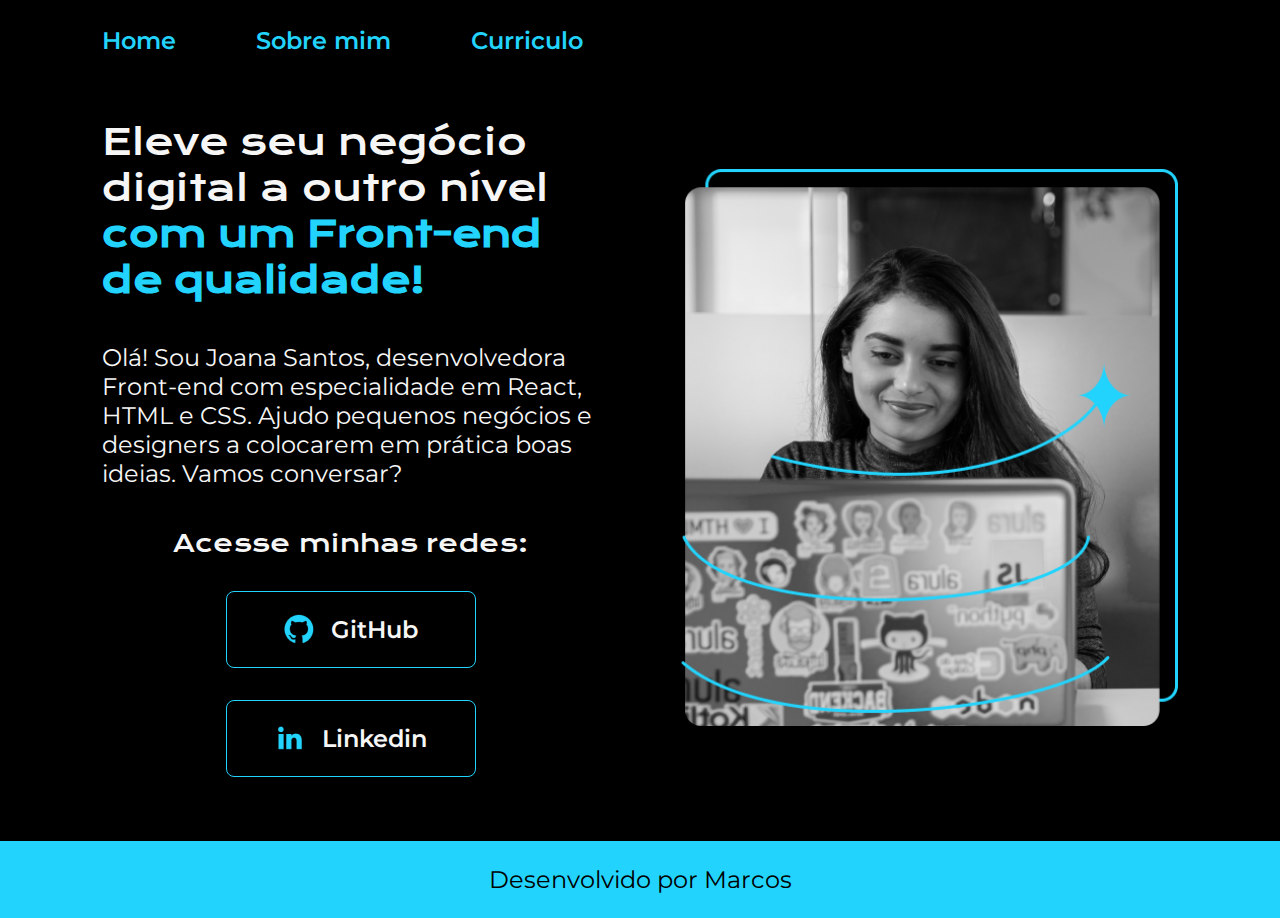
<file: index.html>
<!DOCTYPE html>
<html lang="pt-br">

<head>
    <meta charset="UTF-8">
    <meta http-equiv="X-UA-Compatible" content="IE=edge">
    <meta name="viewport" content="width=device-width, initial-scale=1.0">
    <link rel="stylesheet" href="style/index.css" type="text/css">
    <title>Portfólio</title>
</head>

<body>

    <header class="cabecalho">
        <nav class="cabecalho__menu">
            <a class="cabecalho__menu__link" href="index.html">Home</a>
            <a class="cabecalho__menu__link" href="about.html">Sobre mim</a>
            <a class="cabecalho__menu__link" href="curriculo.html">Curriculo</a>
        </nav>
    </header>
    <main class="apresentacao">
        <section class="apresentacao__conteudo">
            <h1 class="apresentacao__conteudo__titulo">
                Eleve seu negócio digital a outro nível <strong class="titulo-destaque">com um Front-end de
                    qualidade!</strong>
            </h1>
            <p class="apresentacao__conteudo__texto">
                Olá! Sou Joana Santos, desenvolvedora Front-end com especialidade em React, HTML e CSS. Ajudo pequenos
                negócios e designers a colocarem em prática boas ideias. Vamos conversar?
            </p>
            <div class="apresentacao__conteudo__links">
                <h2 class="apresentacao__conteudo__subtitulo">Acesse minhas redes:</h2>
                <a href="#">
                    <img src="resources/Logo Github.png" alt="Logo do GitHub">
                    GitHub
                </a>
                <a href="#">
                    <img src="resources/Logo linkedin.png" alt="Logo do linkedin">
                    Linkedin
                </a>
            </div>
        </section>
        <img class="apresentacao__imagem" src="resources/Imagem.png" alt="Foto de uma programadora">
    </main>

    <footer class="rodape">
       <p>Desenvolvido por Marcos</p>
    </footer>
</body>

</html>
</file>
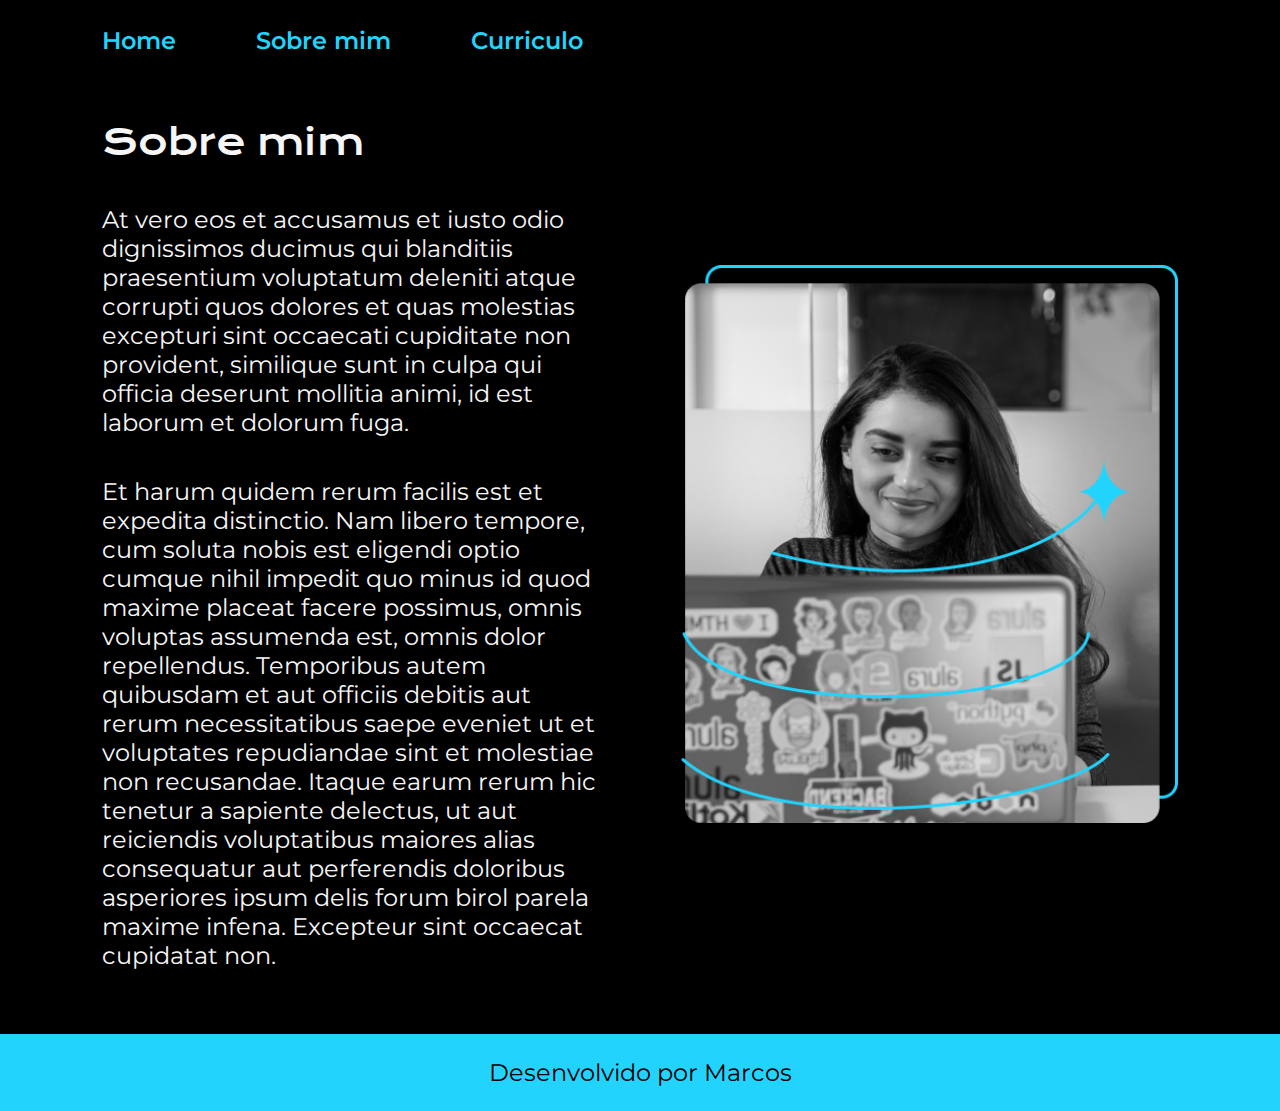
<file: about.html>
<!DOCTYPE html>
<html lang="pt-br">

<head>
    <meta charset="UTF-8">
    <meta http-equiv="X-UA-Compatible" content="IE=edge">
    <meta name="viewport" content="width=device-width, initial-scale=1.0">
    <link rel="stylesheet" href="style/index.css">
    <title>Sobre mim</title>
</head>

<body>

    <header class="cabecalho">
        <nav class="cabecalho__menu">
            <a class="cabecalho__menu__link" href="index.html">Home</a>
            <a class="cabecalho__menu__link" href="about.html">Sobre mim</a>
            <a class="cabecalho__menu__link" href="curriculo.html">Curriculo</a>
        </nav>
    </header>


    <main class="apresentacao">
        <section class="apresentacao__conteudo">
            <h1 class="apresentacao__conteudo__titulo">Sobre mim</h1>
            <p class="apresentacao__conteudo__texto">
                At vero eos et accusamus et iusto odio dignissimos ducimus qui blanditiis praesentium voluptatum
                deleniti atque corrupti quos dolores et quas molestias excepturi sint occaecati cupiditate non
                provident, similique sunt in culpa qui officia deserunt mollitia animi, id est laborum et dolorum fuga.
            </p>
            <p class="apresentacao__conteudo__texto">
                Et harum quidem rerum facilis est et expedita distinctio. Nam libero tempore, cum soluta nobis est
                eligendi optio cumque nihil impedit quo minus id quod maxime placeat facere possimus, omnis voluptas
                assumenda est, omnis dolor repellendus. Temporibus autem quibusdam et aut officiis debitis aut rerum
                necessitatibus saepe eveniet ut et voluptates repudiandae sint et molestiae non recusandae. Itaque earum
                rerum hic tenetur a sapiente delectus, ut aut reiciendis voluptatibus maiores alias consequatur aut
                perferendis doloribus asperiores ipsum delis forum birol parela maxime infena. Excepteur sint occaecat
                cupidatat non.

            </p>
        </section>
        <img class="apresentacao__imagem" src="resources/Imagem.png" alt="">
    </main>

    <footer class="rodape">
        <p>Desenvolvido por Marcos</p>
    </footer>
</body>

</html>
</file>
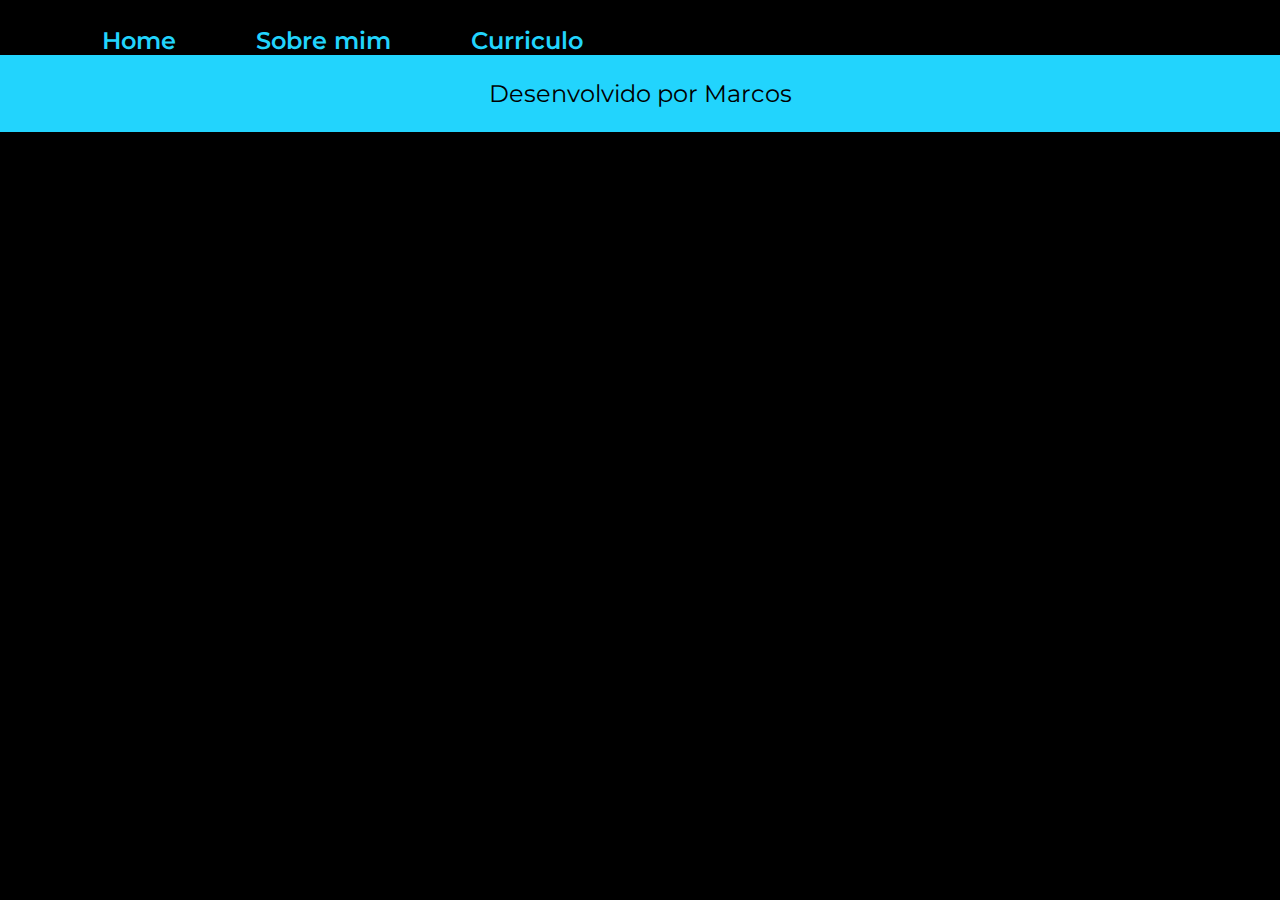
<file: curriculo.html>
<!DOCTYPE html>
<html lang="pt-br">

<head>
    <meta charset="UTF-8">
    <meta http-equiv="X-UA-Compatible" content="IE=edge">
    <meta name="viewport" content="width=device-width, initial-scale=1.0">
    <link rel="stylesheet" href="style/index.css">
    <title>Curriculo</title>
</head>

<body>

    <header class="cabecalho">
        <nav class="cabecalho__menu">
            <a class="cabecalho__menu__link" href="index.html">Home</a>
            <a class="cabecalho__menu__link" href="about.html">Sobre mim</a>
            <a class="cabecalho__menu__link" href="curriculo.html">Curriculo</a>
        </nav>
    </header>
    <footer class="rodape">
        <p>Desenvolvido por Marcos</p>
     </footer>
</body>

</html>
</file>
<file: style/index.css>
@import url('https://fonts.googleapis.com/css2?family=Krona+One&family=Montserrat:wght@400;600&display=swap');

:root {
    --cor-primaria: #000;
    --cor-secundaria: #f6f6f6;
    --cor-terciaria: #22d4fd;
}

* {
    margin: 0;
    padding: 0;
}

body {
    background-color: var(--cor-primaria);
    color: var(--cor-secundaria);
    box-sizing: border-box;
}

.cabecalho {
    padding: 2% 0 0 8%;
}

.cabecalho__menu {
    display: flex;
    gap: 80px;
}

.cabecalho__menu__link {
    font-family: 'Montserrat', sans-serif;
    font-weight: 600;
    font-size: 1.5rem;
    color: var(--cor-terciaria);
    text-decoration: none;
}

.titulo-destaque{
    color: var(--cor-terciaria);
}

.apresentacao {
    display: flex;
    align-items: center;
    justify-content: space-between;
    padding: 5% 8%;
    gap: 82px;
}

.apresentacao__conteudo {
    width: 50%;
    display: flex;
    flex-direction: column;
    row-gap: 40px;
}

.apresentacao__conteudo__titulo {
    font-size: 2.25rem;
    font-family: 'Krona One', sans-serif;
    font-weight: 400;
}

.apresentacao__conteudo__texto {
    font-size: 1.5rem;
    font-family: 'Montserrat', sans-serif;
    font-weight: 400;
}

.apresentacao__conteudo__links{
    display: flex;
    flex-direction: column;
    align-items: center;
    row-gap: 32px;
}

.apresentacao__conteudo__subtitulo {
    font-family: 'Krona one', sans-serif;
    font-size: 1.5rem;
    font-weight: 400;
}

.apresentacao__conteudo__links > a {
    display: flex;
    justify-content: center;
    align-items: center;
    gap: 16px;
    background-color: transparent;
    border: 1px solid var(--cor-terciaria);
    text-align: center;
    width: 50%;
    padding: 21.5px 0;
    border-radius: 8px;
    font-family: 'Montserrat', sans-serif;
    font-size: 1.5rem;
    font-weight: 600;
    text-decoration: none;
    color: var(--cor-secundaria);
    transition: background .1s;
    
}

.apresentacao__conteudo__links > a:hover {
    background-color: #272727;
    color: #F6F6F6;
}

.apresentacao__imagem {
    width: 50%;
}

.rodape {
    background-color: #22D4FD;
    color: #000;
    font-family: 'Montserrat', sans-serif;
    font-size: 1.5rem;
    font-weight: 400;
    text-align: center;
    padding: 24px 0;
}


@media (max-width: 1200px) {
    
    .cabecalho {
        padding: 5%;
    }

    .cabecalho__menu {
        justify-content: center;
    }
    
    .apresentacao {
        flex-direction: column-reverse;
        padding: 5%;
    }

    .apresentacao__conteudo {
        width: auto;
    }
}
</file>
